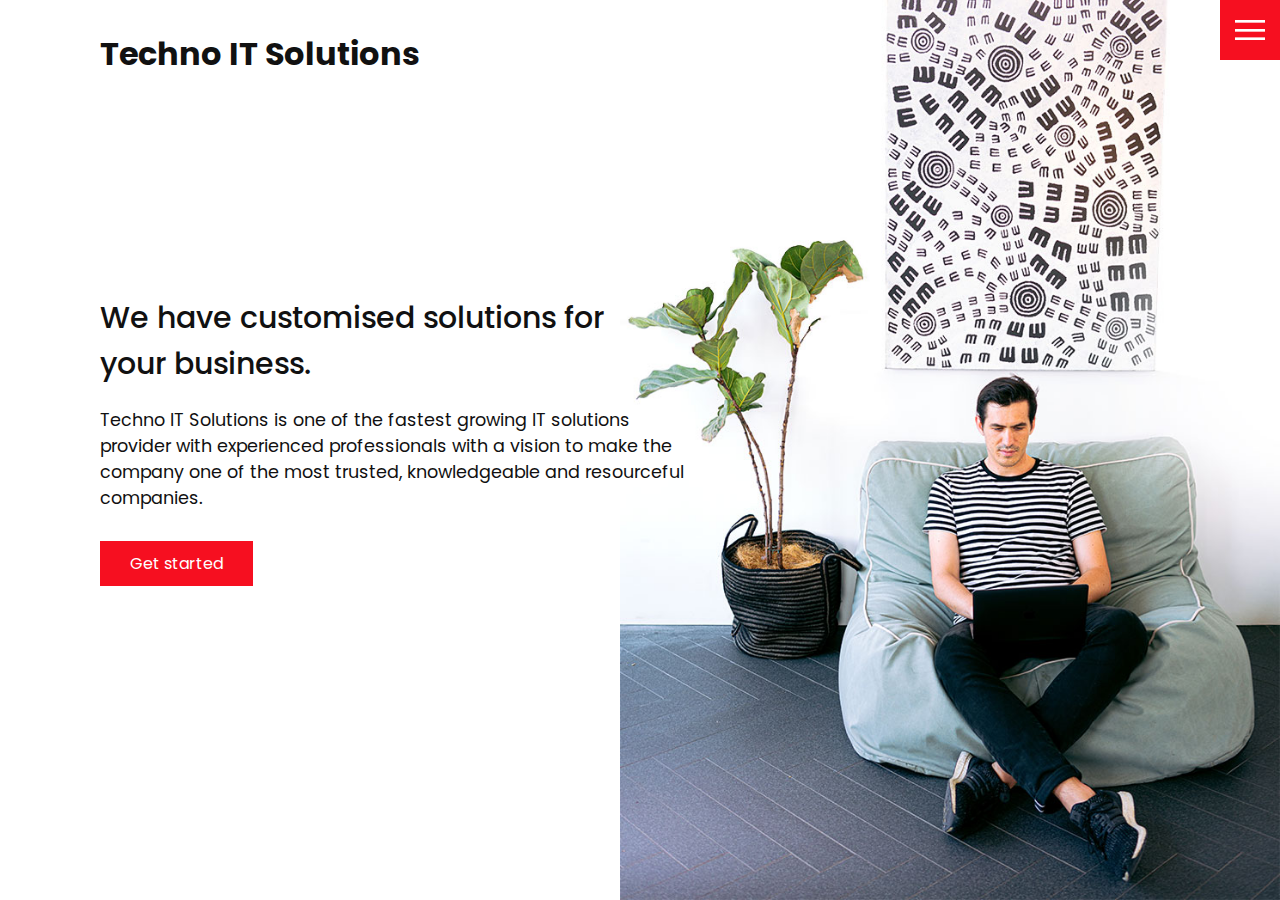
<file: index.html>
<!doctype html>
<html lang="en">

<head>
    <meta charset="UTF-8" />
    <meta name="viewport" content="width=device-width, initial-scale=1.0" />
    <title>Techno IT Solutions</title>
    <link rel="stylesheet" href="style.css" />
</head>

<body>
    <header>
        <div class="logo">Techno IT Solutions</div>
        <div class="toggle"></div>
        <div class="navbar">
            <ul>
                <li><a href="index.html">Home</a></li>
                <li><a href="service.html">Services</a></li>
                <li><a href="work.html">Work</a></li>
                <li><a href="contact.html">Contact</a></li>
            </ul>
            <div class="social-bar">
                <ul>
                    <li>
                        <a href="https://www.facebook.com/"><img src="Logo/facebook.png" target="_blank" /></a>
                    </li>
                    <li>
                        <a href="https://twitter.com/"><img src="Logo/twitter.png" target="_blank" /></a>
                    </li>
                    <li>
                        <a href="https://www.instagram.com/"><img src="Logo/instagram.png" target="_blank" /></a>
                    </li>
                </ul>
                <a href="mailto:hvsinghbksc@gmail.com" class="email"><img src="Logo/email.png" target="_blank" /></a>
            </div>
        </div>
    </header>
    <section class="home-sec">
        <img src="Pictures/home-img.jpg" class="imge" alt />
        <div class="home-content">
            <h1>
                We have customised solutions for <br /> your business.
            </h1>
            <p>
                Techno IT Solutions is one of the fastest growing IT solutions provider with experienced professionals with a vision to make the company one of the most trusted, knowledgeable and resourceful companies.
            </p>
            <a href="contact.html" class="btn">Get started</a>
        </div>
    </section>
    <script src="/Agent.js"></script>
</body>

</html>
</file>
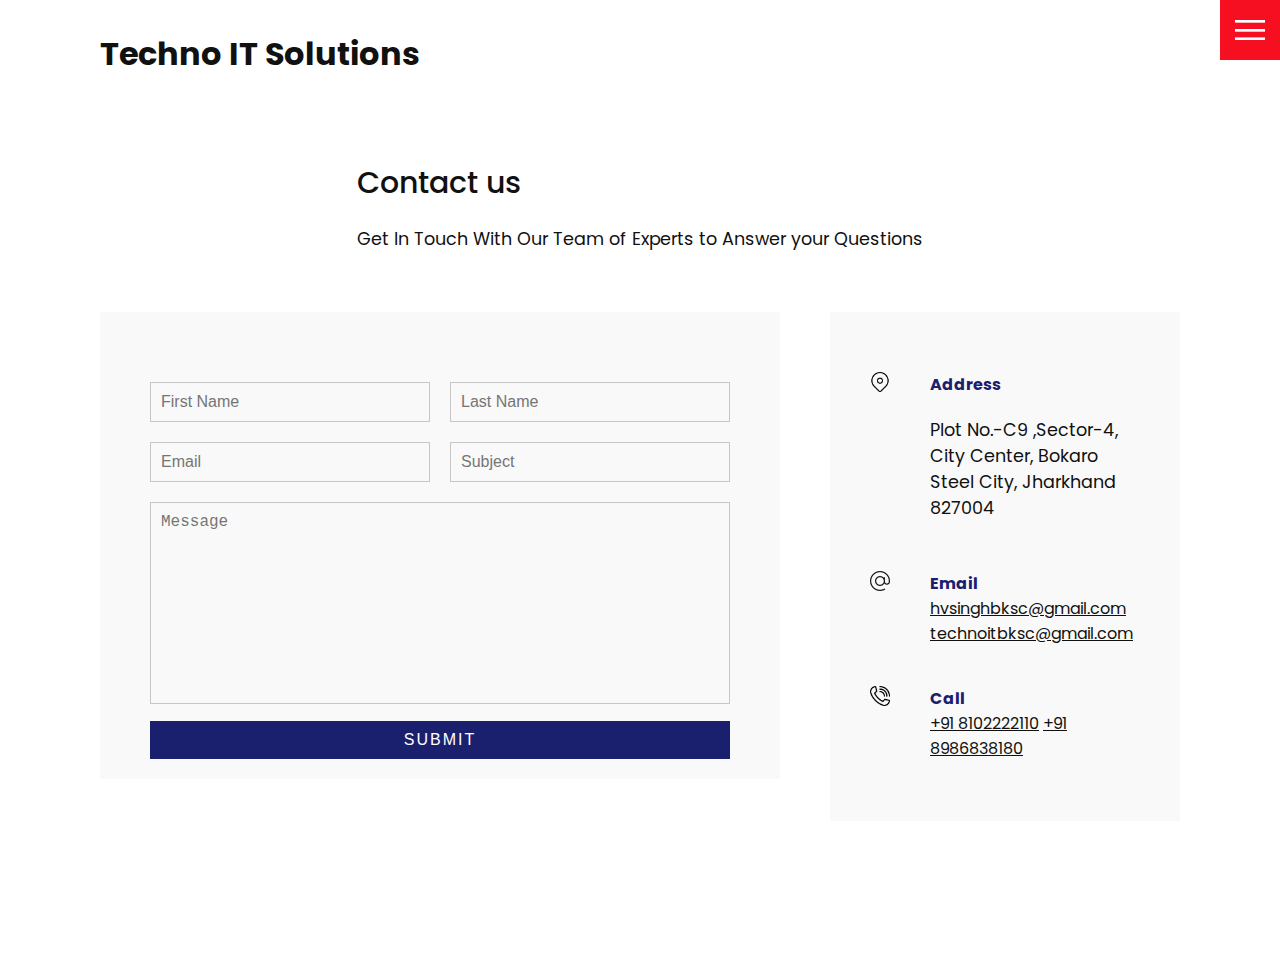
<file: contact.html>
<!doctype html>
<html lang="en">

<head>
    <meta charset="UTF-8" />
    <meta name="viewport" content="width=device-width, initial-scale=1.0" />
    <title>Contact us</title>
    <link rel="stylesheet" href="style.css" />
</head>

<body>
    <header>
        <div class="logo">Techno IT Solutions</div>
        <div class="toggle"></div>
        <div class="navbar">
            <ul>
                <li><a href="index.html">Home</a></li>
                <li><a href="service.html">Services</a></li>
                <li><a href="work.html">Work</a></li>
                <li><a href="contact.html">Contact</a></li>
            </ul>
            <div class="social-bar">
                <ul>
                    <li>
                        <a href="https://www.facebook.com/"><img src="Logo/facebook.png" target="_blank" /></a>
                    </li>
                    <li>
                        <a href="https://twitter.com/"><img src="Logo/twitter.png" target="_blank" /></a>
                    </li>
                    <li>
                        <a href="https://www.instagram.com/"><img src="Logo/instagram.png" target="_blank" /></a>
                    </li>
                </ul>
                <a href="mailto:hvsinghbksc@gmail.com" class="email"><img src="Logo/email.png" target="_blank" /></a>
            </div>
        </div>
    </header>
    <section>
        <div class="title">
            <h1>Contact us</h1>
            <p>
                Get In Touch With Our Team of Experts to Answer your Questions
            </p>
        </div>
        <div class="contact">
            <div class="contact-from">
                <form action="">
                    <div class="row">
                        <div class="input50">
                            <input type="text" placeholder="First Name" />
                        </div>
                        <div class="input50">
                            <input type="text" placeholder="Last Name" />
                        </div>
                    </div>
                    <div class="row">
                        <div class="input50">
                            <input type="text" placeholder="Email" />
                        </div>
                        <div class="input50">
                            <input type="text" placeholder="Subject" />
                        </div>
                    </div>
                    <div class="row">
                        <div class="input100">
                            <textarea placeholder="Message" id="" cols="30" rows="10"></textarea>
                        </div>
                    </div>
                    <div class="row">
                        <div class="input100"><input type="submit" value="submit" /></div>
                    </div>
            </div>
            </form>
            <div class="contact-info">
                <div class="info-box">
                    <img src="Logo/address.png" alt="" class="contact-icon" />
                    <div class="details">
                        <h4>Address</h4>
                        <p>Plot No.-C9 ,Sector-4, City Center, Bokaro Steel City, Jharkhand 827004</p>
                    </div>
                </div>
                <div class="info-box">
                    <img src="Logo/email.png" class="contact-icon" alt="" />
                    <div class="details">
                        <h4>Email</h4>
                        <a href="mailto:hvsinghbksc@gmail.com">hvsinghbksc@gmail.com</a>
                        <a href="mailto:technoitbksc@gmail.com">technoitbksc@gmail.com</a>
                    </div>
                </div>
                <div class="info-box">
                    <img src="/Logo/call.png" class="contact-icon" alt="" />
                    <div class="details">
                        <h4>Call</h4>
                        <a href="tel:+918102222110">+91 8102222110</a>
                        <a href="tel:+918986838180">+91 8986838180</a>
                    </div>
                </div>
            </div>
        </div>
        </div>
    </section>
    <script src="Agent.js"></script>
</body>

</html>
</file>
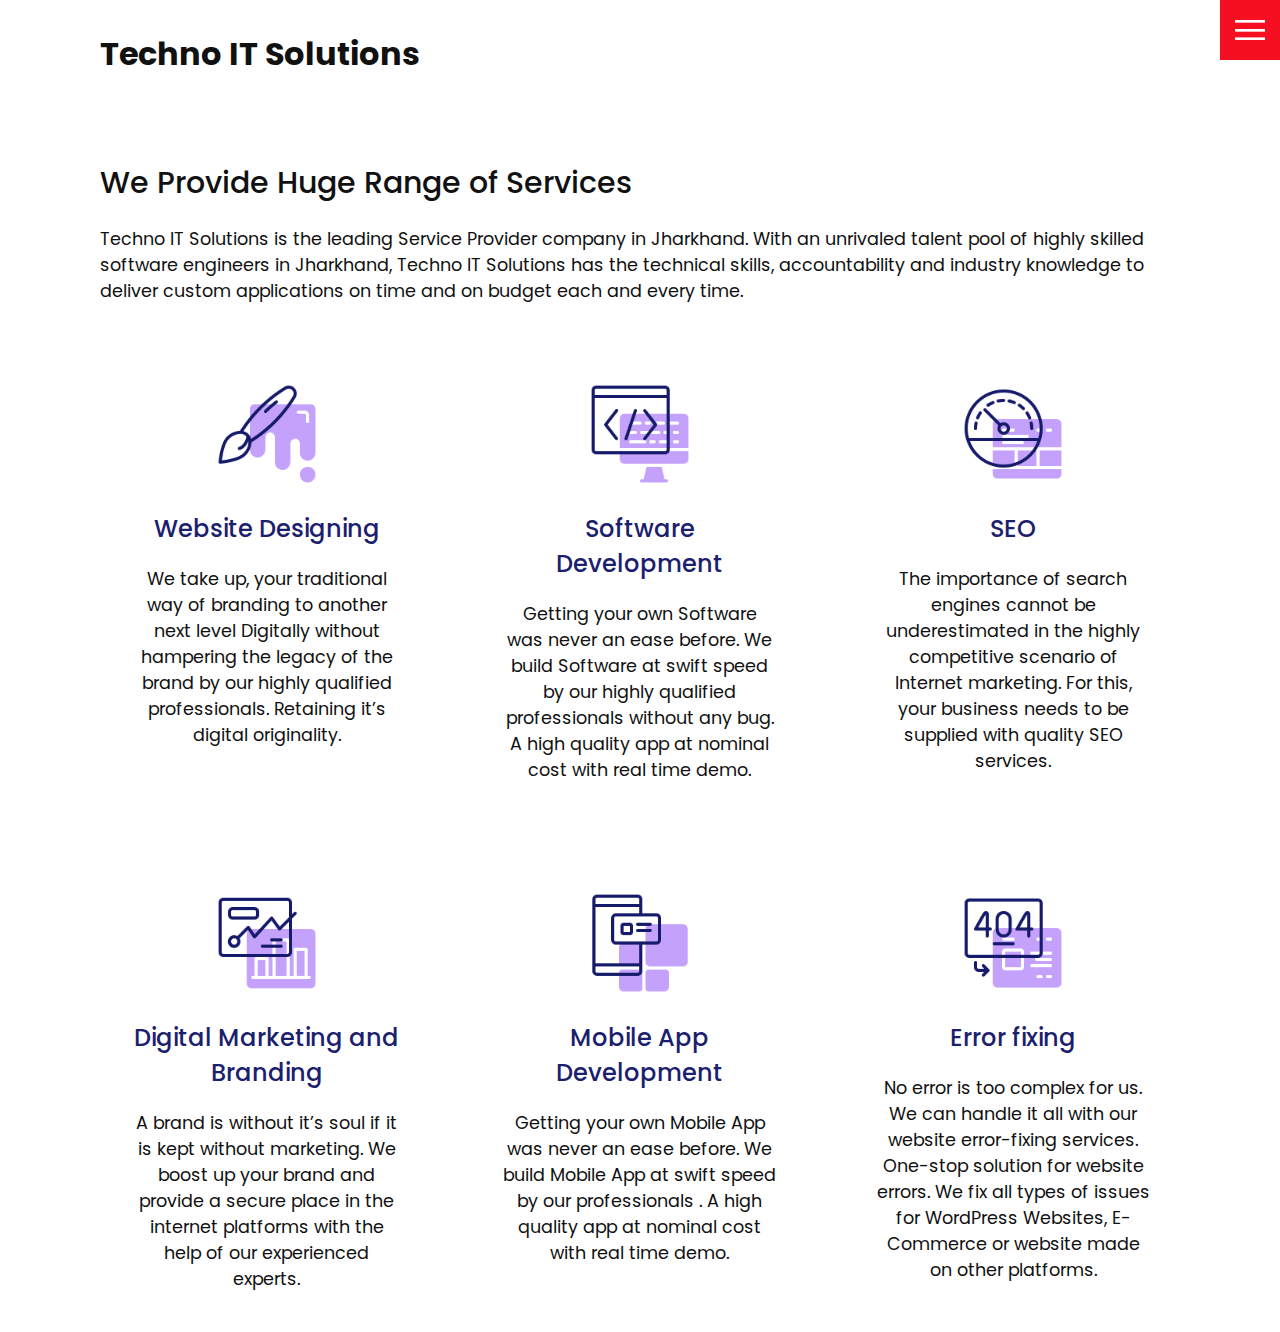
<file: service.html>
<!doctype html>
<html lang="en">

<head>
    <meta charset="UTF-8" />
    <meta name="viewport" content="width=device-width, initial-scale=1.0" />
    <title>Services</title>
    <link rel="stylesheet" href="style.css" />
</head>

<body>
    <header>
        <div class="logo">Techno IT Solutions</div>
        <div class="toggle "></div>
        <div class="navbar">
            <ul>
                <li><a href="index.html">Home</a></li>
                <li><a href="service.html">Services</a></li>
                <li><a href="work.html">Work</a></li>
                <li><a href="contact.html">Contact</a></li>
            </ul>
            <div class="social-bar">
                <ul>
                    <li>
                        <a href="https://www.facebook.com/"><img src="Logo/facebook.png" target="_blank" /></a>
                    </li>
                    <li>
                        <a href="https://twitter.com/"><img src="Logo/twitter.png" target="_blank" /></a>
                    </li>
                    <li>
                        <a href="https://www.instagram.com/"><img src="Logo/instagram.png" target="_blank" /></a>
                    </li>
                </ul>
                <a href="mailto:hvsinghbksc@gmail.com" class="email"><img src="Logo/email.png" target="_blank" /></a>
            </div>
        </div>
    </header>
    <section>
        <div class="title">
            <h1>We Provide Huge Range of Services</h1>
            <p>
                Techno IT Solutions is the leading Service Provider company in Jharkhand. With an unrivaled talent pool of highly skilled software engineers in Jharkhand, Techno IT Solutions has the technical skills, accountability and industry knowledge to deliver custom
                applications on time and on budget each and every time.
            </p>
        </div>
        <div class="cas">
            <div class="services">
                <div class="icon"><img src="Logo/001.png" alt="" /></div>
                <h2>Website Designing</h2>
                <p>
                    We take up, your traditional way of branding to another next level Digitally without hampering the legacy of the brand by our highly qualified professionals. Retaining it’s digital originality.
                </p>
            </div>
            <div class="services">
                <div class="icon"><img src="Logo/002.png" alt="" /></div>
                <h2>Software Development</h2>
                <p>
                    Getting your own Software was never an ease before. We build Software at swift speed by our highly qualified professionals without any bug. A high quality app at nominal cost with real time demo.
                </p>
            </div>
            <div class="services">
                <div class="icon"><img src="Logo/003.png" alt="" /></div>
                <h2>SEO</h2>
                <p>
                    The importance of search engines cannot be underestimated in the highly competitive scenario of Internet marketing. For this, your business needs to be supplied with quality SEO services.
                </p>
            </div>
            <div class="services">
                <div class="icon"><img src="Logo/004.png" alt="" /></div>
                <h2>Digital Marketing and Branding</h2>
                <p>
                    A brand is without it’s soul if it is kept without marketing. We boost up your brand and provide a secure place in the internet platforms with the help of our experienced experts.
                </p>
            </div>
            <div class="services">
                <div class="icon"><img src="Logo/005.png" alt="" /></div>
                <h2>Mobile App Development</h2>
                <p>
                    Getting your own Mobile App was never an ease before. We build Mobile App at swift speed by our professionals . A high quality app at nominal cost with real time demo.
                </p>
            </div>
            <div class="services">
                <div class="icon"><img src="Logo/006.png" alt="" /></div>
                <h2>Error fixing</h2>
                <p>
                    No error is too complex for us. We can handle it all with our website error-fixing services. One-stop solution for website errors. We fix all types of issues for WordPress Websites, E-Commerce or website made on other platforms.
                </p>
            </div>
        </div>
    </section>
    <script src="Agent.js"></script>
</body>

</html>
</file>
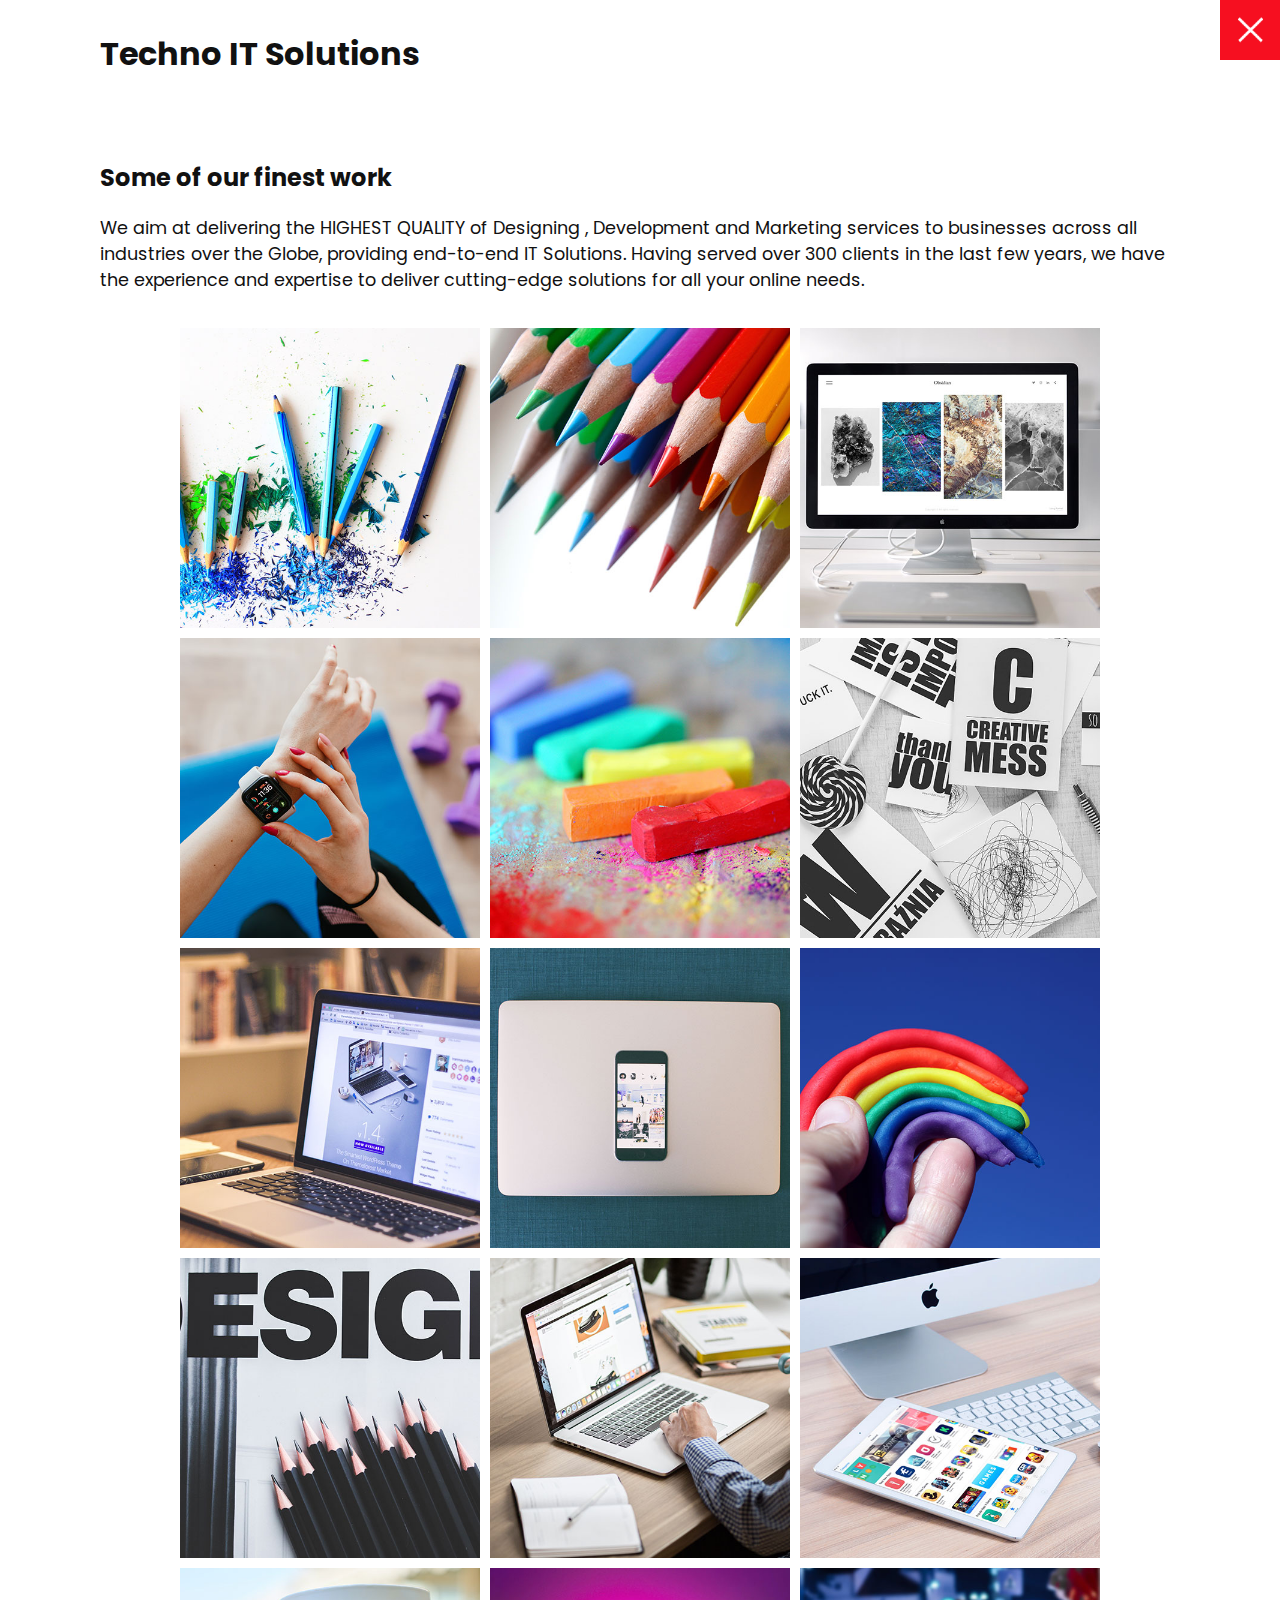
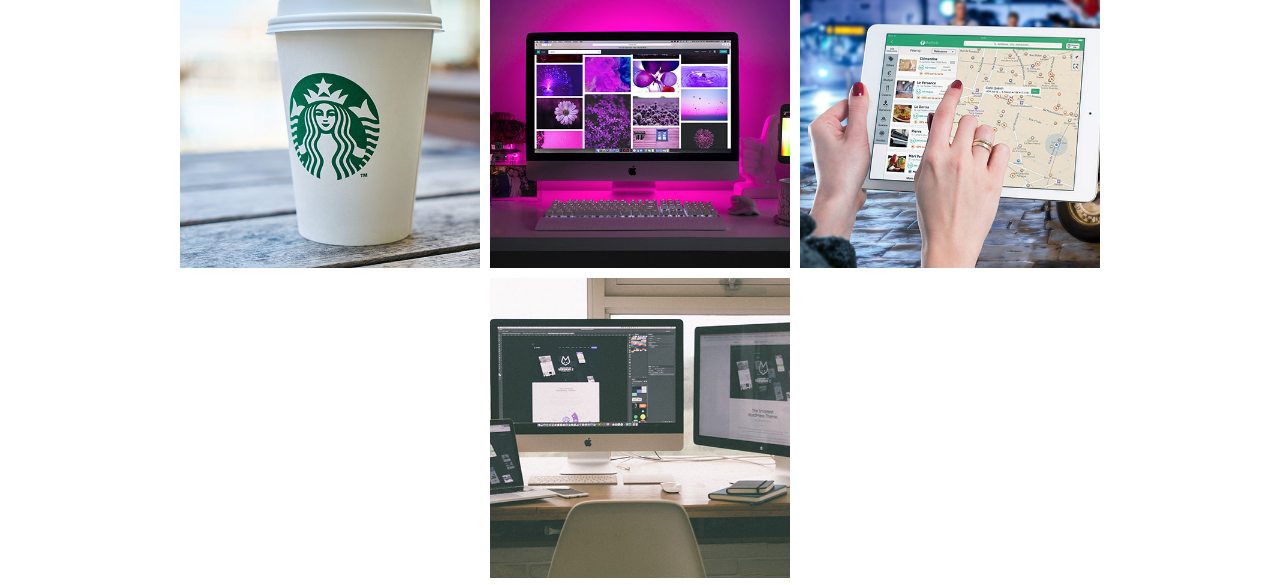
<file: work.html>
<!doctype html>
<html lang="en">

<head>
    <meta charset="UTF-8" />
    <meta name="viewport" content="width=device-width, initial-scale=1.0" />
    <title>Work</title>
    <link rel="stylesheet" href="style.css" />
</head>

<body>
    <header>
        <div class="logo">Techno IT Solutions</div>
        <div class="toggle active"></div>
        <div class="navbar">
            <ul>
                <li><a href="index.html">Home</a></li>
                <li><a href="service.html">Services</a></li>
                <li><a href="work.html">Work</a></li>
                <li><a href="contact.html">Contact</a></li>
            </ul>
            <div class="social-bar">
                <ul>
                    <li>
                        <a href="https://www.facebook.com/"><img src="Logo/facebook.png" target="_blank" /></a>
                    </li>
                    <li>
                        <a href="https://twitter.com/"><img src="Logo/twitter.png" target="_blank" /></a>
                    </li>
                    <li>
                        <a href="https://www.instagram.com/"><img src="Logo/instagram.png" target="_blank" /></a>
                    </li>
                </ul>
                <a href="mailto:hvsinghbksc@gmail.com" class="email"><img src="Logo/email.png" target="_blank" /></a>
            </div>
        </div>
    </header>
    <section>
        <div class="title">
            <h2>Some of our finest work</h2>
            <p>
                We aim at delivering the HIGHEST QUALITY of Designing , Development and Marketing services to businesses across all industries over the Globe, providing end-to-end IT Solutions. Having served over 300 clients in the last few years, we have the experience
                and expertise to deliver cutting-edge solutions for all your online needs.
            </p>
        </div>
        <div class="portfolio">
            <div class="item">
                <img src="Pictures/portfolio-item1.jpg" alt="" />
                <div class="action"><a href="#">Launch</a></div>
            </div>
            <div class="item">
                <img src="Pictures/portfolio-item2.jpg" alt="" />
                <div class="action"><a href="#">Launch</a></div>
            </div>
            <div class="item">
                <img src="Pictures/portfolio-item3.jpg" alt="" />
                <div class="action"><a href="#">Launch</a></div>
            </div>
            <div class="item">
                <img src="Pictures/portfolio-item4.jpg" alt="" />
                <div class="action"><a href="#">Launch</a></div>
            </div>
            <div class="item">
                <img src="Pictures/portfolio-item5.jpg" alt="" />
                <div class="action"><a href="#">Launch</a></div>
            </div>
            <div class="item">
                <img src="Pictures/portfolio-item6.jpg" alt="" />
                <div class="action"><a href="#">Launch</a></div>
            </div>
            <div class="item">
                <img src="Pictures/portfolio-item7.jpg" alt="" />
                <div class="action"><a href="#">Launch</a></div>
            </div>
            <div class="item">
                <img src="Pictures/portfolio-item8.jpg" alt="" />
                <div class="action"><a href="#">Launch</a></div>
            </div>
            <div class="item">
                <img src="Pictures/portfolio-item9.jpg" alt="" />
                <div class="action"><a href="#">Launch</a></div>
            </div>
            <div class="item">
                <img src="Pictures/portfolio-item10.jpg" alt="" />
                <div class="action"><a href="#">Launch</a></div>
            </div>
            <div class="item">
                <img src="Pictures/portfolio-item11.jpg" alt="" />
                <div class="action"><a href="#">Launch</a></div>
            </div>
            <div class="item">
                <img src="Pictures/portfolio-item12.jpg" alt="" />
                <div class="action"><a href="#">Launch</a></div>
            </div>
            <div class="item">
                <img src="Pictures/portfolio-item13.jpg" alt="" />
                <div class="action"><a href="#">Launch</a></div>
            </div>
            <div class="item">
                <img src="Pictures/portfolio-item14.jpg" alt="" />
                <div class="action"><a href="#">Launch</a></div>
            </div>
            <div class="item">
                <img src="Pictures/portfolio-item15.jpg" alt="" />
                <div class="action"><a href="#">Launch</a></div>
            </div>
            <div class="item">
                <img src="Pictures/portfolio-item16.jpg" alt="" />
                <div class="action"><a href="#">Launch</a></div>
            </div>
        </div>
    </section>
    <script src="Agent.js"></script>
</body>

</html>
</file>
<file: style.css>
@import url("https://fonts.googleapis.com/css2?family=Poppins:ital,wght@0,100;0,200;0,300;0,400;0,500;1,300;1,400&display=swap");
:root {
    --primary-color: #f60f20;
    --secondary-color: #1b206e;
}

* {
    box-sizing: border-box;
    margin: 0;
    padding: 0;
}

html,
body {
    font-family: "Poppins", sans-serif;
    color: #111;
}

h1 {
    font-size: 30px;
    font-weight: 500;
}

.navbar {
    position: fixed;
    top: 0;
    left: 100%;
    width: 100%;
    height: 100%;
    background-color: #fff;
    z-index: 15;
    display: flex;
    align-items: center;
    justify-content: center;
}

.navbar.active {
    left: 0;
}

.navbar ul {
    position: relative;
}

.navbar ul li {
    position: relative;
    list-style: none;
    align-items: center;
}

.navbar ul li a {
    text-decoration: none;
    font-size: 2.2rem;
    font-weight: 300;
    color: #111;
}

.navbar ul li a:hover {
    color: var(--primary-color);
}

.navbar .social-bar {
    position: absolute;
    top: 0;
    left: 0;
    width: 60px;
    height: 100%;
    display: flex;
    justify-content: center;
    align-items: center;
}

.navbar .social-bar a {
    display: inline-block;
    transform: scale(0.5);
}

.email {
    transform: scale(0.5);
    bottom: 20px;
    position: absolute;
}

.logo {
    position: absolute;
    top: 30px;
    left: 100px;
    font-size: 2rem;
    font-weight: 700;
    z-index: 20;
}

.home-sec .imge {
    position: absolute;
    bottom: 0;
    right: 0;
    height: 110%;
}

section {
    display: flex;
    flex-direction: column;
    height: 100vh;
    align-items: center;
    padding: 100px;
    margin-top: 60px;
}

section.home-sec {
    flex-direction: row;
    margin-top: 0;
}

.home-content {
    position: relative;
    z-index: 10;
    max-width: 600px;
}

p {
    margin: 20px 0px 10px;
    font-size: 1.1rem;
}

.btn {
    cursor: pointer;
    display: inline-block;
    background: var(--primary-color);
    color: #fff;
    text-decoration: none;
    padding: 10px 30px;
    margin: 20px 0;
    border: 0;
}

.btn:hover {
    transform: scale(0.98);
}

.cas {
    display: grid;
    margin-top: 40px;
    grid-template-columns: repeat(3, 1fr);
    gap: 40px;
    text-align: center;
}

.services {
    padding: 30px;
}

.cas .services:hover {
    box-shadow: 0 10px 10px rgba(0, 0, 0, 0.1);
}

.cas .services h2 {
    font-size: 24px;
    font-weight: 500;
    margin-top: 20px;
    color: var(--secondary-color);
}

.cas .services .icon img {
    max-width: 100px;
}

.portfolio {
    display: flex;
    flex-wrap: wrap;
    justify-content: center;
    margin: 20px;
}

.portfolio .item {
    position: relative;
    width: 300px;
    height: 300px;
    margin: 5px;
}

.portfolio .item img {
    width: 100%;
    height: 100%;
}

.portfolio .action {
    position: absolute;
    top: 0;
    left: 0;
    width: 100%;
    height: 100%;
    display: flex;
    justify-content: center;
    align-items: center;
    background-color: rgba(0, 0, 0, 0.8);
    opacity: 0;
    transition: 0.5s;
}

.portfolio .item:hover .action {
    opacity: 1;
}

.portfolio .item .action a {
    display: inline-block;
    border: 1px solid #fff;
    color: #fff;
    text-decoration: none;
    padding: 5px 15px;
}

.contact {
    position: relative;
    display: flex;
    width: 100%;
    margin-top: 50px;
    justify-content: space-between;
    align-items: flex-start;
}

.contact-from {
    position: relative;
    background-color: #f9f9f9;
    width: calc(100% - 400px);
    padding: 60px 40px 20px;
}

.contact-from form {
    width: 100%;
}

.contact-from .row {
    width: 100%;
    display: flex;
}

.contact-from .row .input50 {
    width: 50%;
    margin: 0 10px;
}

.contact-from .input100 {
    width: 100%;
    margin: 0 10px;
}

.contact-from.input100 textarea {
    height: 150px;
}

.contact-from .row input,
.contact-from .row textarea {
    background: transparent;
    position: relative;
    width: 100%;
    color: #111;
    border: 1px solid rgba(0, 0, 0, 0.2);
    resize: none;
    width: 100%;
    padding: 10px;
    font-weight: 300;
    font-size: 16px;
    margin: 10px 0;
    outline: none;
}

.contact-from .row input[type='submit'] {
    background-color: var(--secondary-color);
    margin: 0;
    position: relative;
    border: 0;
    color: #fff;
    text-transform: uppercase;
    cursor: pointer;
    letter-spacing: 2px;
    font-weight: 300;
}

.contact-info {
    width: 350px;
    background-color: #f9f9f9;
    padding: 60px 40px 20px;
}

.contact-info .info-box {
    display: flex;
    align-items: flex-start;
    margin-bottom: 40px;
}

.contact-info .info-box .contact-icon {
    width: 20px;
    margin-right: 40px;
}

.contact-info .info-box .details h4 {
    color: var(--secondary-color);
}

.contact-info .info-box .details p,
.contact-info .info-box .details a {
    color: #111;
}

.toggle {
    position: fixed;
    top: 0;
    right: 0;
    width: 60px;
    height: 60px;
    z-index: 20;
    background: var(--primary-color) url("Logo/menu.png");
    cursor: pointer;
    background-size: 30px;
    background-repeat: no-repeat;
    background-position: center;
}

.toggle.active {
    background: var(--primary-color) url("Logo/close.png");
    background-size: 25px;
    background-repeat: no-repeat;
    background-position: center;
}

.social-bar ul li {
    display: flex;
    justify-content: center;
}

@media (max-width: 1068px) {
    .imge {
        display: none;
    }
    .logo {
        top: 10px;
        left: 20px;
        font-size: 1.5rem;
    }
    section {
        padding: 100px 60px;
    }
    .navbar ul li a {
        font-size: 1.8rem;
    }
    .cas {
        grid-template-columns: repeat(2, 1fr);
    }
    .contact {
        flex-direction: column;
    }
    .contact-form {
        width: 100%;
        padding: 30px 30px 20px;
    }
    .contact-form .row {
        flex-direction: column;
    }
    .contact-form .input50,
    .contact-form .input100 {
        width: 100%;
        margin: 0;
    }
    .contact-info {
        width: 100%;
        margin-top: 20px;
        padding: 30px 30px 20px;
    }
}

@media (max-width: 768px) {
    .contact {
        flex-direction: column;
    }
    .contact-form .row {
        flex-direction: column;
    }
    .cas {
        grid-template-columns: repeat(1, 1fr);
    }
    .contact-form .input50,
    .contact-form .input100 {
        width: 100%;
        margin: 0;
    }
    .contact-form {
        width: 100%;
        padding: 30px 30px 20px;
    }
}
</file>
